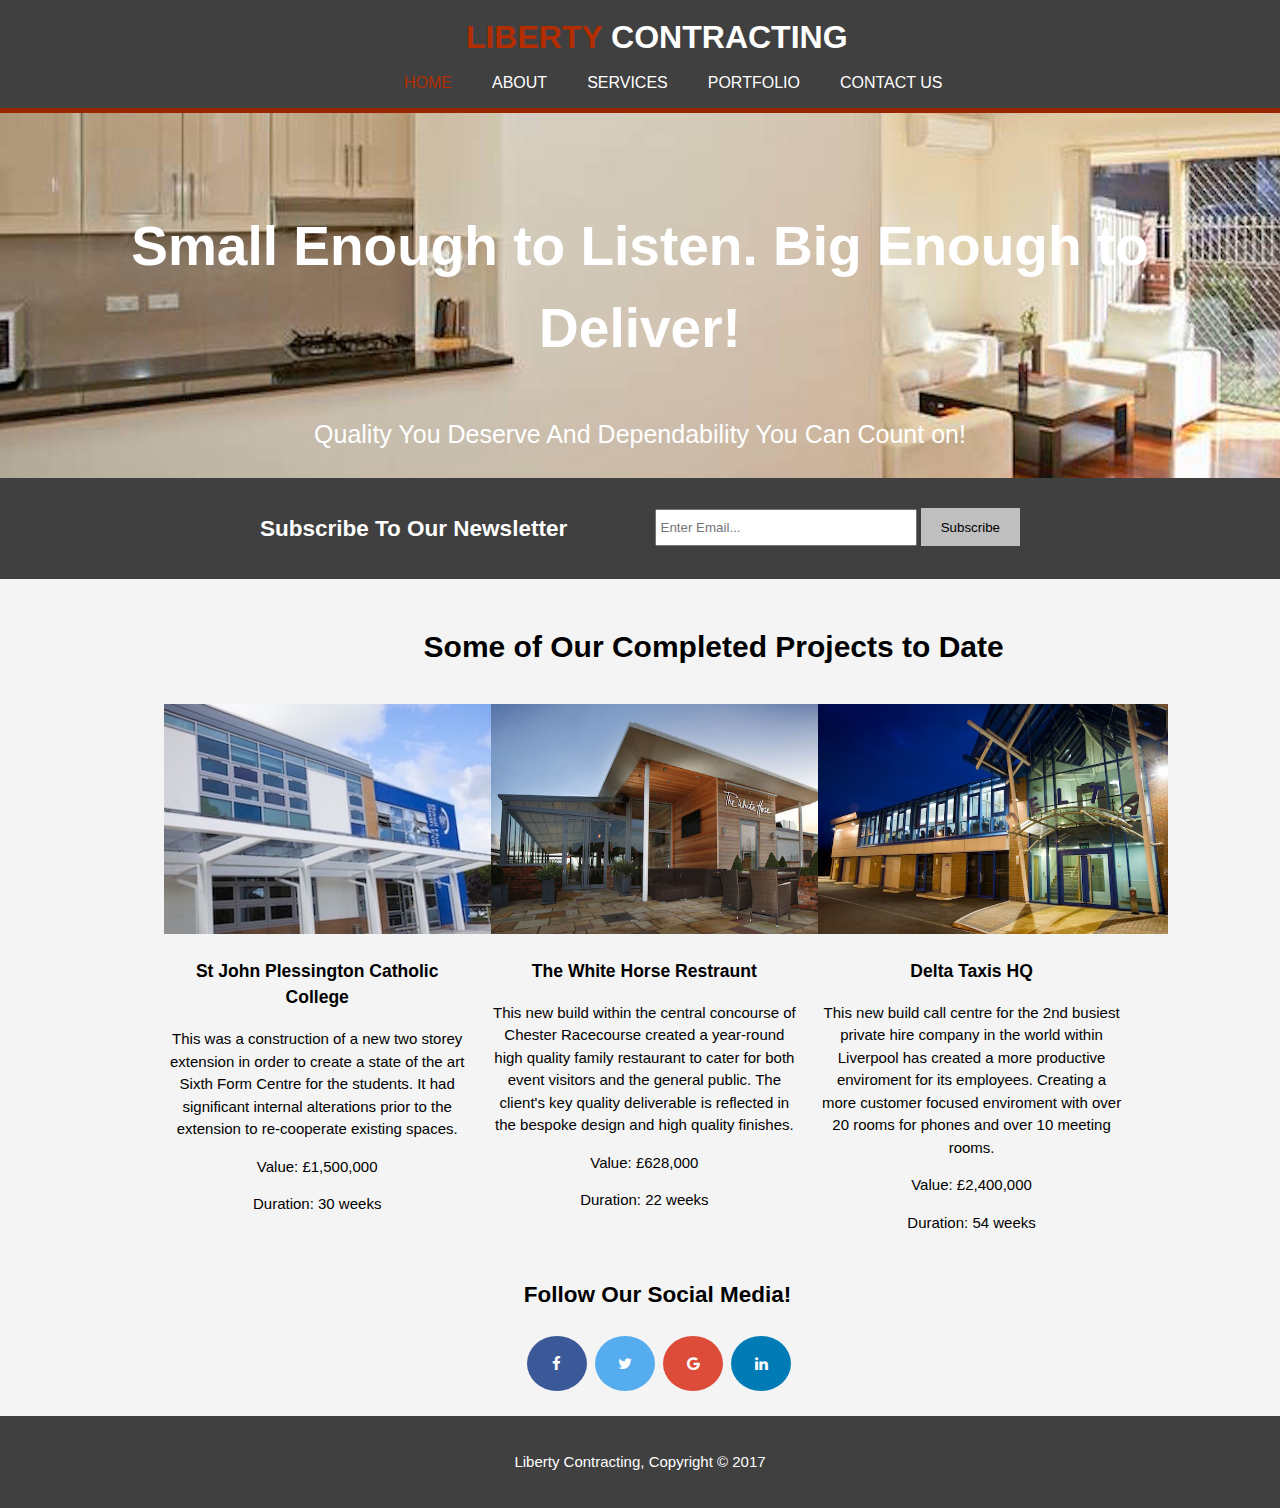
<file: Fictional - Liberty Contracting/Liberty Cotracting/index.html>
<!DOCTYPE html>
<html>
  <head>
    <meta charset="utf-8">
    <meta name="viewport" content="width=device-width">
    <meta name="description" content="Coursework 1">
  	<meta name="author" content="Matthew Cutts">

    <title>Liberty Contracting | Welcome</title>

    <link rel="stylesheet" href="./css/index.css">
    <link rel="stylesheet" href="https://cdnjs.cloudflare.com/ajax/libs/font-awesome/4.7.0/css/font-awesome.min.css">

  </head>
  <body>
    <header>
      <div class="container">
        <div id="title">
          <a href="index.html"><h1><span class="highlight">LIBERTY</span> CONTRACTING </h1></a>
        </div>
        <nav>
          <ul>
            <li class="page"><a href="index.html">Home</a></li>
            <li><a href="about.html">About</a></li>
            <li><a href="services.html">Services</a></li>
            <li><a href="portfolio.html">Portfolio</a></li>
            <li><a href="contactus.html">Contact Us</a></li>
          </ul>
        </nav>
      </div>
    </header>

    <section id="mainImg">
      <div class="container">
        <h2>Small Enough to Listen. Big Enough to Deliver!</h2>
        <p>Quality You Deserve And Dependability You Can Count on!</p>
      </div>
    </section>

    <section id="subscribe">
      <div class="container">
        <h2>Subscribe To Our Newsletter</h2>
        <form>
          <input type="email" placeholder="Enter Email...">
          <button type="submit" class="but1">Subscribe</button>
        </form>
      </div>
    </section>

    <section id="projects">
      <div class="rowContainer">
        <h2> Some of Our Completed Projects to Date </h2>
        <div class="image">
          <a href="portfolio.html"><img src="./img/BasilHulme2.jpeg" alt ="St john Plessington"></a>
          <h3>St John Plessington Catholic College</h3>
          <p>This was a construction of a new two storey extension in order to create a state of the art Sixth Form Centre for the students. It had significant internal alterations prior to the extension to re-cooperate existing spaces.</p>
          <p> Value: £1,500,000 </p>
          <p> Duration: 30 weeks </p>
        </div>
        <div class="image">
          <a href="portfolio.html"><img src="./img/white-horse.jpg" alt ="The White Horse Restraunt"></a>
          <h3>The White Horse Restraunt</h3>
          <p>This new build within the central concourse of Chester Racecourse created a year-round high quality family restaurant to cater for both event visitors and the general public. The client's key quality deliverable is reflected in the bespoke design and high quality finishes.</p>
          <p> Value: £628,000</p>
          <p> Duration: 22 weeks </p>
        </div>
        <div class="image">
          <a href="portfolio.html"><img src="./img/deltaTaxis.jpg" alt ="Delta Taxis HQ"></a>
          <h3>Delta Taxis HQ</h3>
          <p>This new build call centre for the 2nd busiest private hire company in the world within Liverpool has created a more productive enviroment for its employees. Creating a more customer focused enviroment with over 20 rooms for phones and over 10 meeting rooms.</p>
          <p> Value: £2,400,000</p>
          <p> Duration: 54 weeks </p>
        </div>
      </div>
    </section>

    <div class="icon">
      <h2> Follow Our Social Media!</h2>
      <a href="https://www.facebook.com" class="fa fa-facebook"></a>
      <a href="https://twitter.com" class="fa fa-twitter"></a>
      <a href="https://plus.google.com" class="fa fa-google"></a>
      <a href="https://www.linkedin.com" class="fa fa-linkedin"></a>
    </div>

    <footer>
      <p>Liberty Contracting, Copyright &copy; 2017</p>
    </footer>
  </body>
</html>
</file>
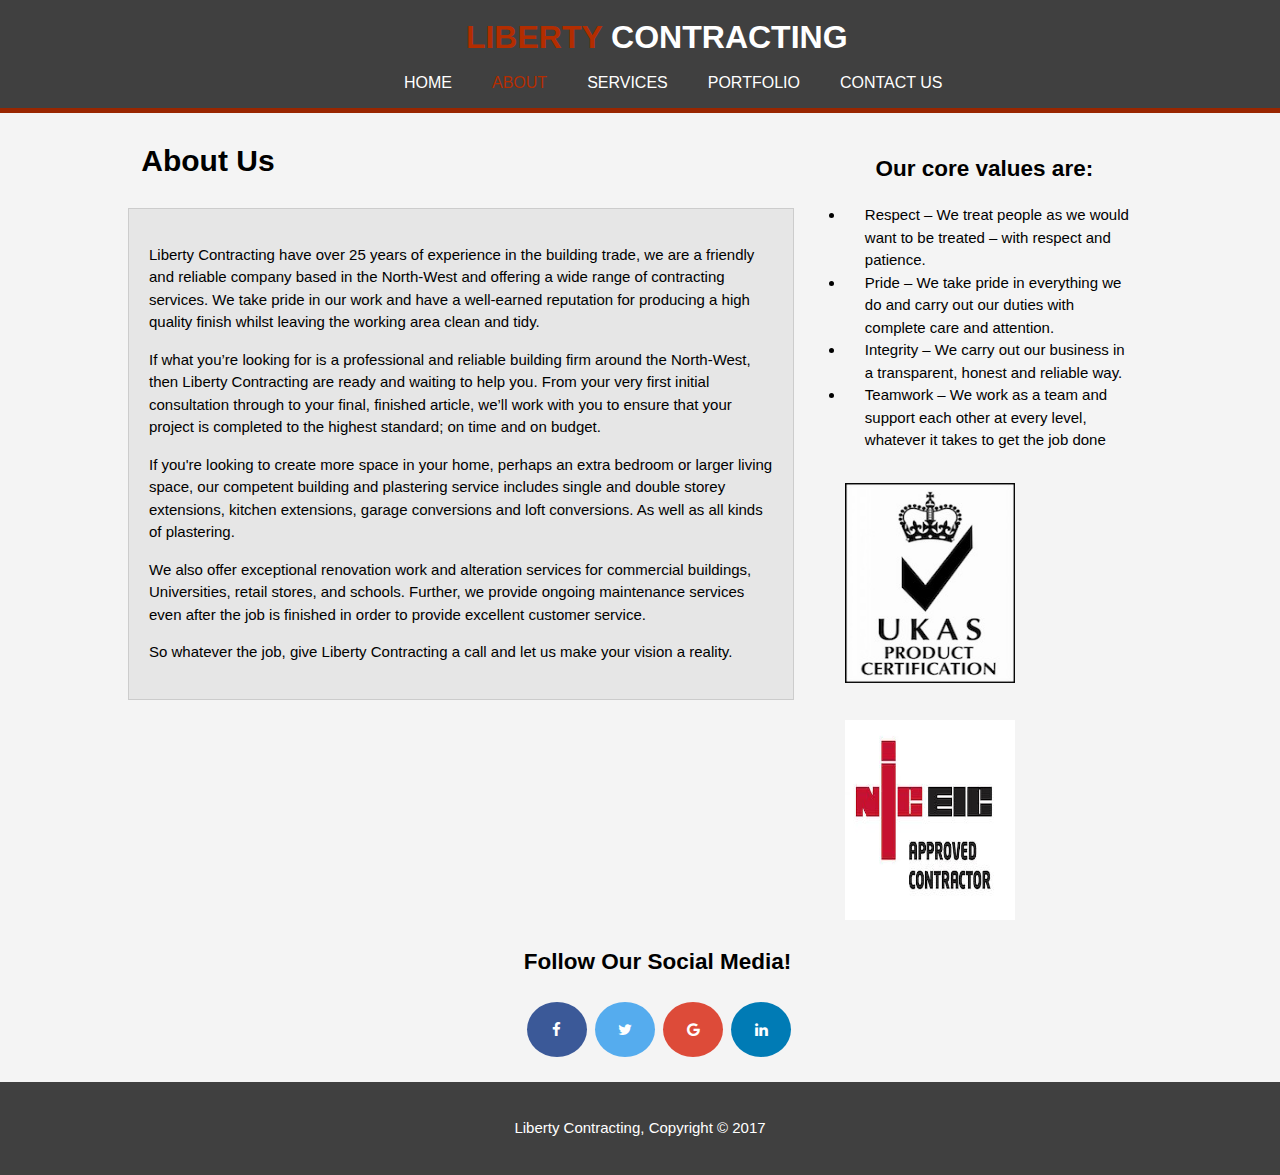
<file: Fictional - Liberty Contracting/Liberty Cotracting/about.html>
<!DOCTYPE html>
<html lang="en">
  <head>
    <meta charset="utf-8">
    <meta name="viewport" content="width=device-width">
    <meta name="description" content="Coursework 1">
    <meta name="author" content="Matthew Cutts">
    <title>Liberty Contracting | About</title>

    <link rel="stylesheet" href="./css/about.css">
    <link rel="stylesheet" href="https://cdnjs.cloudflare.com/ajax/libs/font-awesome/4.7.0/css/font-awesome.min.css">


  </head>
  <body>
    <header>
      <div class="container">
        <div id="title">
          <a href="index.html"><h1><span class="highlight">LIBERTY</span> CONTRACTING</h1></a>
        </div>
        <nav>
          <ul>
            <li><a href="index.html">Home</a></li>
            <li class="page"><a href="about.html">About</a></li>
            <li><a href="services.html">Services</a></li>
            <li><a href="portfolio.html">Portfolio</a></li>
            <li><a href="contactus.html">Contact Us</a></li>
          </ul>
        </nav>
      </div>
    </header>

    <section>
      <div class="container">
        <article id="main">
            <h2>About Us</h2>
            <div class="wrap">
            <p>
              Liberty Contracting have over 25 years of experience in the building trade, we are a friendly and reliable company based in the North-West and offering a wide range of contracting services. We take pride in our work and have a well-earned reputation for producing a high quality finish whilst leaving the working area clean and tidy.
            </p>
            <p>
              If what you’re looking for is a professional and reliable building firm around the North-West, then Liberty Contracting are ready and waiting to help you. From your very first initial consultation through to your final, finished article, we’ll work with you to ensure that your project is completed to the highest standard; on time and on budget.
            </p>
            <p>
              If you're looking to create more space in your home, perhaps an extra bedroom or larger living space, our competent building and plastering service includes single and double storey extensions, kitchen extensions, garage conversions and loft conversions. As well as all kinds of plastering.
            </p>
            <p>
              We also offer exceptional renovation work and alteration services for commercial buildings, Universities, retail stores, and schools. Further, we provide ongoing maintenance services even after the job is finished in order to provide excellent customer service.
            </p>
            <p>
              So whatever the job, give Liberty Contracting a call and let us make your vision a reality.
            </p>
          </div>
        </article>

        <aside id="sidebar_right">
            <h2>Our core values are:</h2>
            <ul>
              <li>Respect – We treat people as we would want to be treated – with respect and patience.</li>
              <li>Pride – We take pride in everything we do and carry out our duties with complete care and attention.</li>
              <li>Integrity – We carry out our business in a transparent, honest and reliable way.</li>
              <li>Teamwork – We work as a team and support each other at every level, whatever it takes to get the job done</li>
            </ul>
            <img src="./img/ukas.jpg" alt ="UKAS Acredited">
            <img src="./img/niceicapprovedcontractorlogo.jpg" alt ="NICEIC approved">
        </aside>

      </div>
    </section>

    <div class="icon">
      <h2> Follow Our Social Media!</h2>
      <a href="https://www.facebook.com" class="fa fa-facebook"></a>
      <a href="https://twitter.com" class="fa fa-twitter"></a>
      <a href="https://plus.google.com" class="fa fa-google"></a>
      <a href="https://www.linkedin.com" class="fa fa-linkedin"></a>
    </div>


    <footer>
      <p>Liberty Contracting, Copyright &copy; 2017</p>
    </footer>
  </body>
</html>
</file>
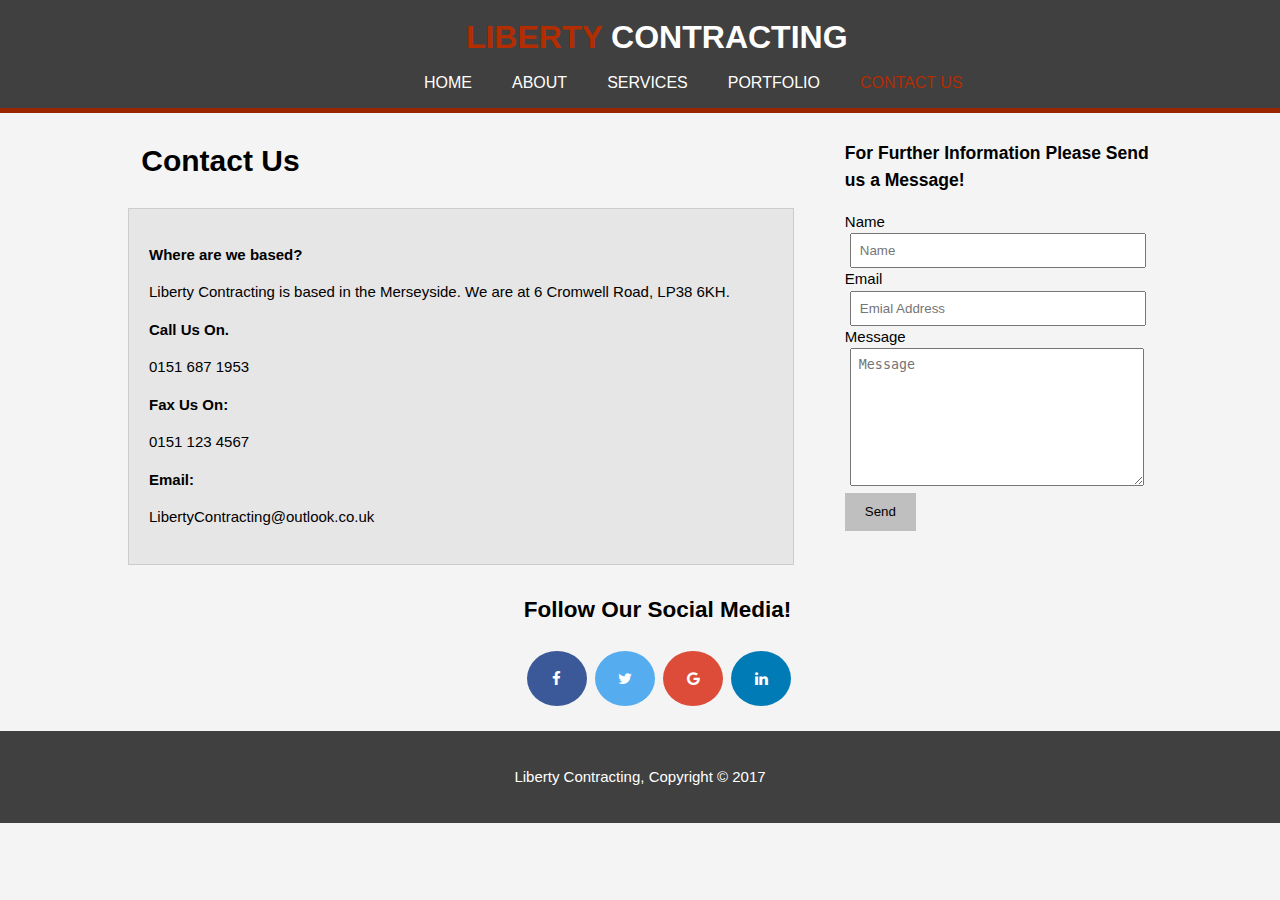
<file: Fictional - Liberty Contracting/Liberty Cotracting/contactus.html>
<!DOCTYPE html>
<html lang="en">
  <head>
    <meta charset="utf-8">
    <meta name="viewport" content="width=device-width">
    <meta name="description" content="Coursework 1">
    <meta name="author" content="Matthew Cutts">
    <title>Liberty Contracting | Contact Us</title>

    <link rel="stylesheet" href="./css/contactus.css">
    <link rel="stylesheet" href="https://cdnjs.cloudflare.com/ajax/libs/font-awesome/4.7.0/css/font-awesome.min.css">


  </head>
  <body>
    <header>
      <div class="container">
        <div id="title">
          <a href="index.html"><h1><span class="highlight">LIBERTY</span> CONTRACTING </h1></a>
        </div>
        <nav>
          <ul>
            <li><a href="index.html">Home</a></li>
            <li><a href="about.html">About</a></li>
            <li><a href="services.html">Services</a></li>
            <li><a href="portfolio.html">Portfolio</a></li>
            <li class="page"><a href="contactus.html">Contact Us</a></li>
          </ul>
        </nav>
      </div>
    </header>

    <section>
      <div class="container">
        <article id="main">
          <h2>Contact Us</h2>
            <div class="wrap">
                <p><b> Where are we based? </b></p>
                <p>Liberty Contracting is based in the Merseyside. We are at 6 Cromwell Road, LP38 6KH. </p>
                <p><b> Call Us On.</b></p>
                <p> 0151 687 1953 </p>
                <p><b> Fax Us On: </b> </p>
                <p> 0151 123 4567</p>
                <p><b> Email: </b></p>
                <p> LibertyContracting@outlook.co.uk </p>
          </div>
        </article>

        <aside id="sidebar_right">
            <h3>For Further Information Please Send us a Message!</h3>
            <form class="contact">
              <div>
                <label>Name</label><br>
                <input type="text" placeholder="Name">
              </div>
              <div>
                <label>Email</label><br>
                <input type="email" placeholder="Emial Address">
              </div>
              <div>
                <label class="message">Message</label><br>
                <textarea placeholder="Message"></textarea>
              </div>
              <button class="but1" type="submit">Send</button>
          </form>
        </aside>
      </div>
    </section>

    <div class="icon">
      <h2> Follow Our Social Media!</h2>
      <a href="https://www.facebook.com" class="fa fa-facebook"></a>
      <a href="https://twitter.com" class="fa fa-twitter"></a>
      <a href="https://plus.google.com" class="fa fa-google"></a>
      <a href="https://www.linkedin.com" class="fa fa-linkedin"></a>
    </div>


    <footer>
      <p>Liberty Contracting, Copyright &copy; 2017</p>
    </footer>
  </body>
</html>
</file>
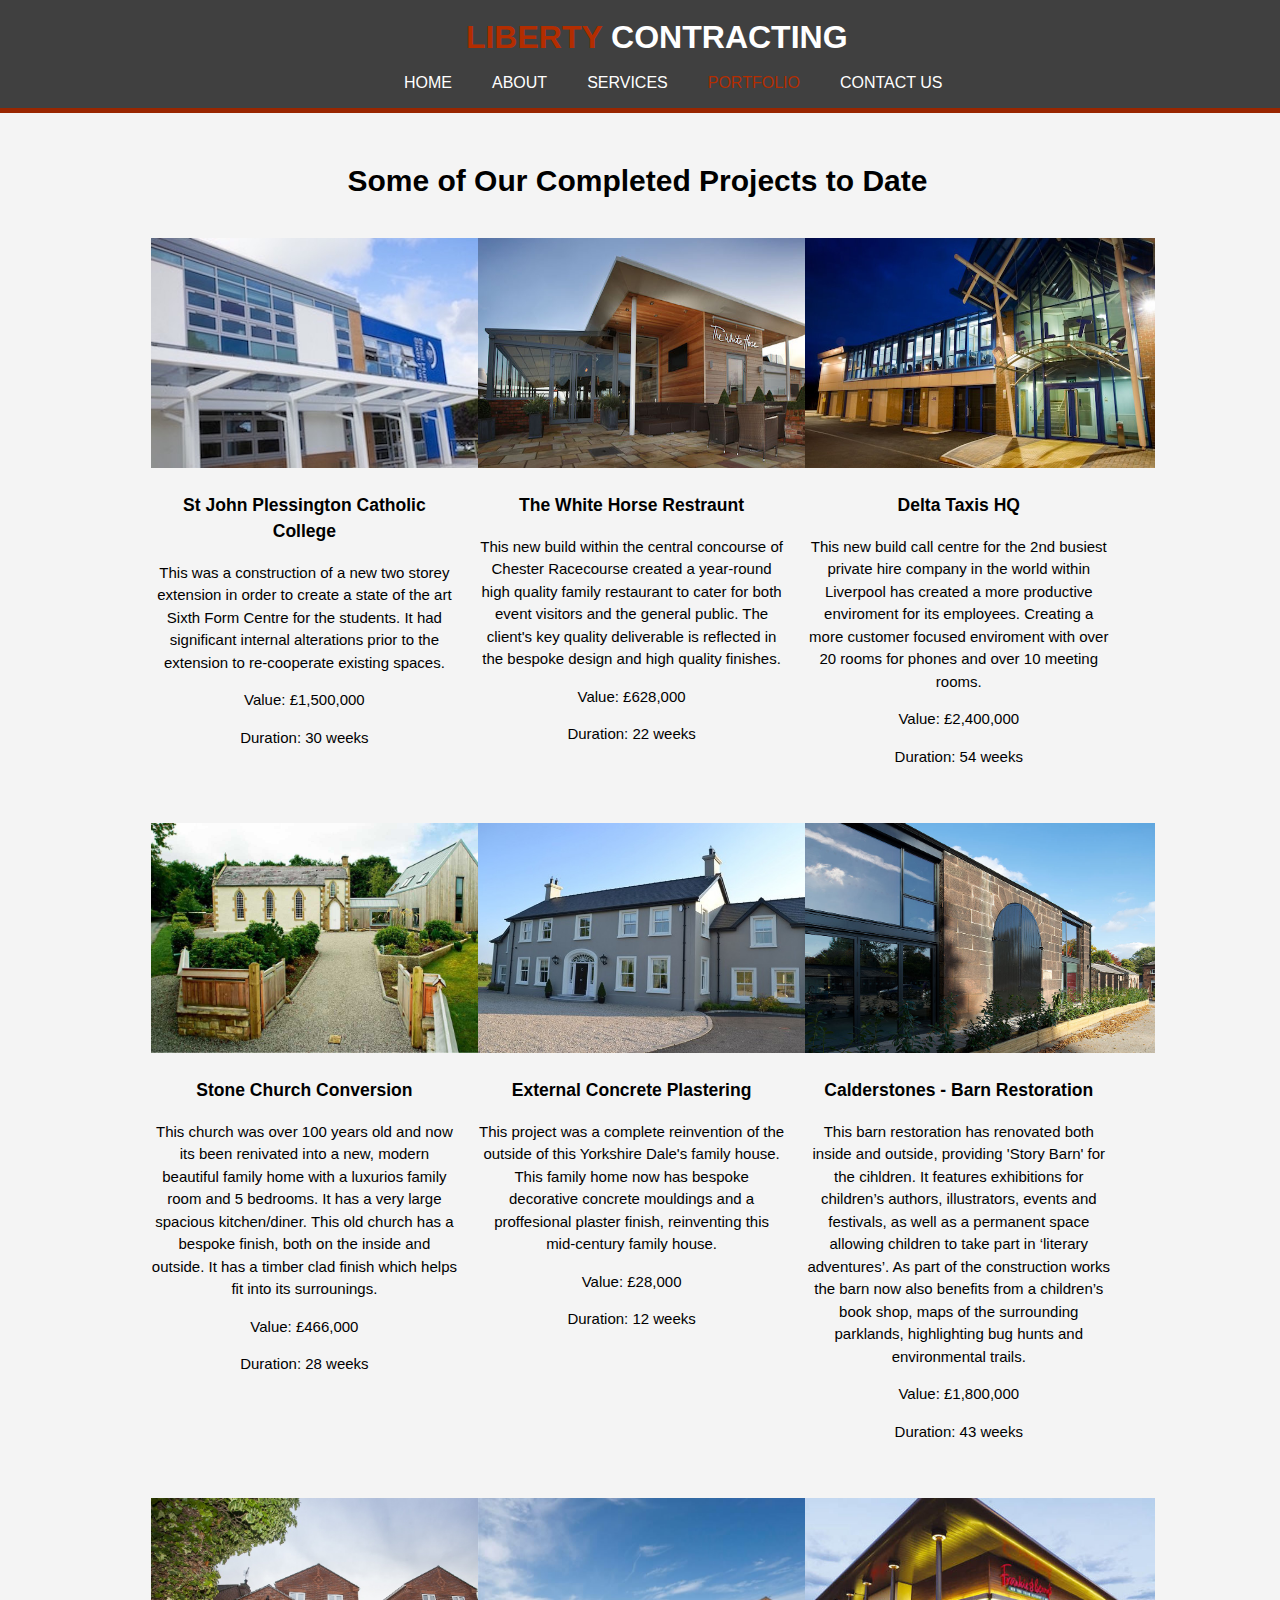
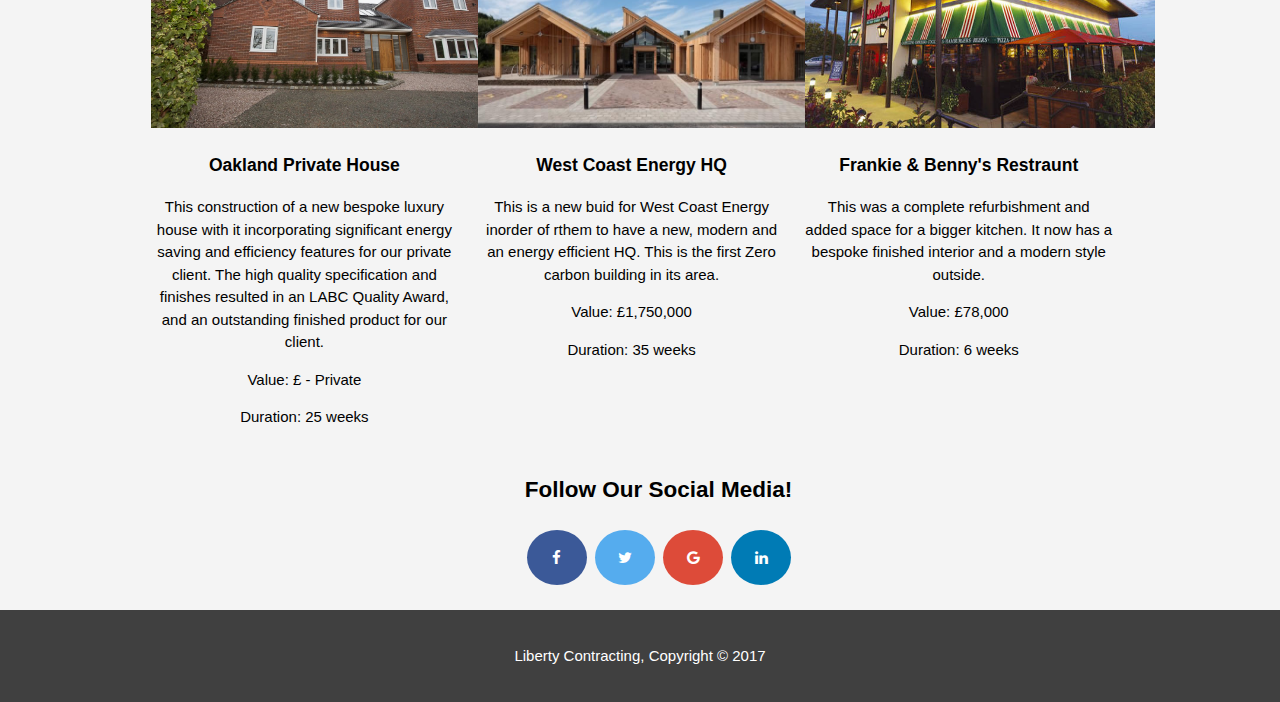
<file: Fictional - Liberty Contracting/Liberty Cotracting/portfolio.html>
<!DOCTYPE html>
<html lang="en">
  <head>
    <meta charset="utf-8">
    <meta name="viewport" content="width=device-width">
    <meta name="description" content="Coursework 1">
  	<meta name="author" content="Matthew Cutts">

    <title>Liberty Contracting | Welcome</title>

    <link rel="stylesheet" href="./css/portfolio.css">
    <link rel="stylesheet" href="https://cdnjs.cloudflare.com/ajax/libs/font-awesome/4.7.0/css/font-awesome.min.css">

  </head>
  <body>
    <header>
      <div class="container">
        <div id="title">
          <a href="index.html"><h1><span class="highlight">LIBERTY</span> CONTRACTING </h1></a>
        </div>
        <nav>
          <ul>
            <li><a href="index.html">Home</a></li>
            <li><a href="about.html">About</a></li>
            <li><a href="services.html">Services</a></li>
            <li class="page"><a href="portfolio.html">Portfolio</a></li>
            <li><a href="contactus.html">Contact Us</a></li>
          </ul>
        </nav>
      </div>
    </header>

    <section id="projRow1">
      <div class="rowContainer">
        <h2> Some of Our Completed Projects to Date </h2>
        <div class="image">
          <img src="./img/BasilHulme2.jpeg" alt="SJP College">
          <h3>St John Plessington Catholic College</h3>
          <p>This was a construction of a new two storey extension in order to create a state of the art Sixth Form Centre for the students. It had significant internal alterations prior to the extension to re-cooperate existing spaces.</p>
          <p> Value: £1,500,000 </p>
          <p> Duration: 30 weeks </p>
        </div>
        <div class="image">
          <img src="./img/white-horse.jpg" alt="The White Horse Restraunt">
          <h3>The White Horse Restraunt</h3>
          <p>This new build within the central concourse of Chester Racecourse created a year-round high quality family restaurant to cater for both event visitors and the general public. The client's key quality deliverable is reflected in the bespoke design and high quality finishes.</p>
          <p> Value: £628,000</p>
          <p> Duration: 22 weeks </p>
        </div>
        <div class="image">
          <img src="./img/deltaTaxis.jpg" alt="Delta Taxis HQ">
          <h3>Delta Taxis HQ</h3>
          <p>This new build call centre for the 2nd busiest private hire company in the world within Liverpool has created a more productive enviroment for its employees. Creating a more customer focused enviroment with over 20 rooms for phones and over 10 meeting rooms.</p>
          <p> Value: £2,400,000</p>
          <p> Duration: 54 weeks </p>
        </div>
      </div>
    </section>

    <section id="projRow2">
      <div class="rowContainer">
        <div class="image">
          <img src="./img/churchConversion.png" alt="Church conversions">
          <h3>Stone Church Conversion</h3>
          <p> This church was over 100 years old and now its been renivated into a new, modern beautiful family home with a luxurios family room and 5 bedrooms. It has a very large spacious kitchen/diner. This old church has a bespoke finish, both on the inside and outside. It has a timber clad finish which helps fit into its surrounings.</p>
          <p> Value: £466,000 </p>
          <p> Duration: 28 weeks </p>
        </div>
        <div class="image">
          <img src="./img/outsidePlastering.jpg" alt="Outside plastering">
          <h3> External Concrete Plastering</h3>
          <p> This project was a complete reinvention of the outside of this Yorkshire Dale's family house. This family home now has bespoke decorative concrete mouldings and a proffesional plaster finish, reinventing this mid-century family house. </p>
          <p> Value: £28,000</p>
          <p> Duration: 12 weeks </p>
        </div>
        <div class="image">
          <img src="./img/Calderstones.jpg" alt="Barn Restoration">
          <h3>Calderstones - Barn Restoration</h3>
          <p> This barn restoration has renovated both inside and outside, providing 'Story Barn' for the cihldren. It features exhibitions for children’s authors, illustrators, events and festivals, as well as a permanent space allowing children to take part in ‘literary adventures’. As part of the construction works the barn now also benefits from a children’s book shop, maps of the surrounding parklands, highlighting bug hunts and environmental trails. </p>
          <p> Value: £1,800,000</p>
          <p> Duration: 43 weeks </p>
        </div>
      </div>
    </section>

    <section id="projRow3">
      <div class="rowContainer">
        <div class="image">
          <img src="./img/OaklandHouse.jpg" alt="Private house">
          <h3>Oakland Private House</h3>
          <p>This construction of a new bespoke luxury house with it incorporating significant energy saving and efficiency features for our private client. The high quality specification and finishes resulted in an LABC Quality Award, and an outstanding finished product for our client. </p>
          <p> Value: £ - Private </p>
          <p> Duration: 25 weeks </p>
        </div>
        <div class="image">
          <img src="./img/WestCoastEnergy.jpg" alt="West Coast Energy HQ">
          <h3>West Coast Energy HQ</h3>
          <p>This is a new buid for West Coast Energy inorder of rthem to have a new, modern and an energy efficient HQ. This is the first Zero carbon building in its area. </p>
          <p> Value: £1,750,000</p>
          <p> Duration: 35 weeks </p>
        </div>
        <div class="image">
          <img src="./img/FrankieBennys.jpg" alt="Frankies and bennies">
          <h3>Frankie & Benny's Restraunt</h3>
          <p>This was a complete refurbishment and added space for a bigger kitchen. It now has a bespoke finished interior and a modern style outside.  </p>
          <p> Value: £78,000</p>
          <p> Duration: 6 weeks </p>
        </div>
      </div>
    </section>

    <div class="icon">
      <h2> Follow Our Social Media!</h2>
      <a href="https://www.facebook.com" class="fa fa-facebook"></a>
      <a href="https://twitter.com" class="fa fa-twitter"></a>
      <a href="https://plus.google.com" class="fa fa-google"></a>
      <a href="https://www.linkedin.com" class="fa fa-linkedin"></a>
    </div>


    <footer>
      <p>Liberty Contracting, Copyright &copy; 2017</p>
    </footer>
  </body>
</html>
</file>
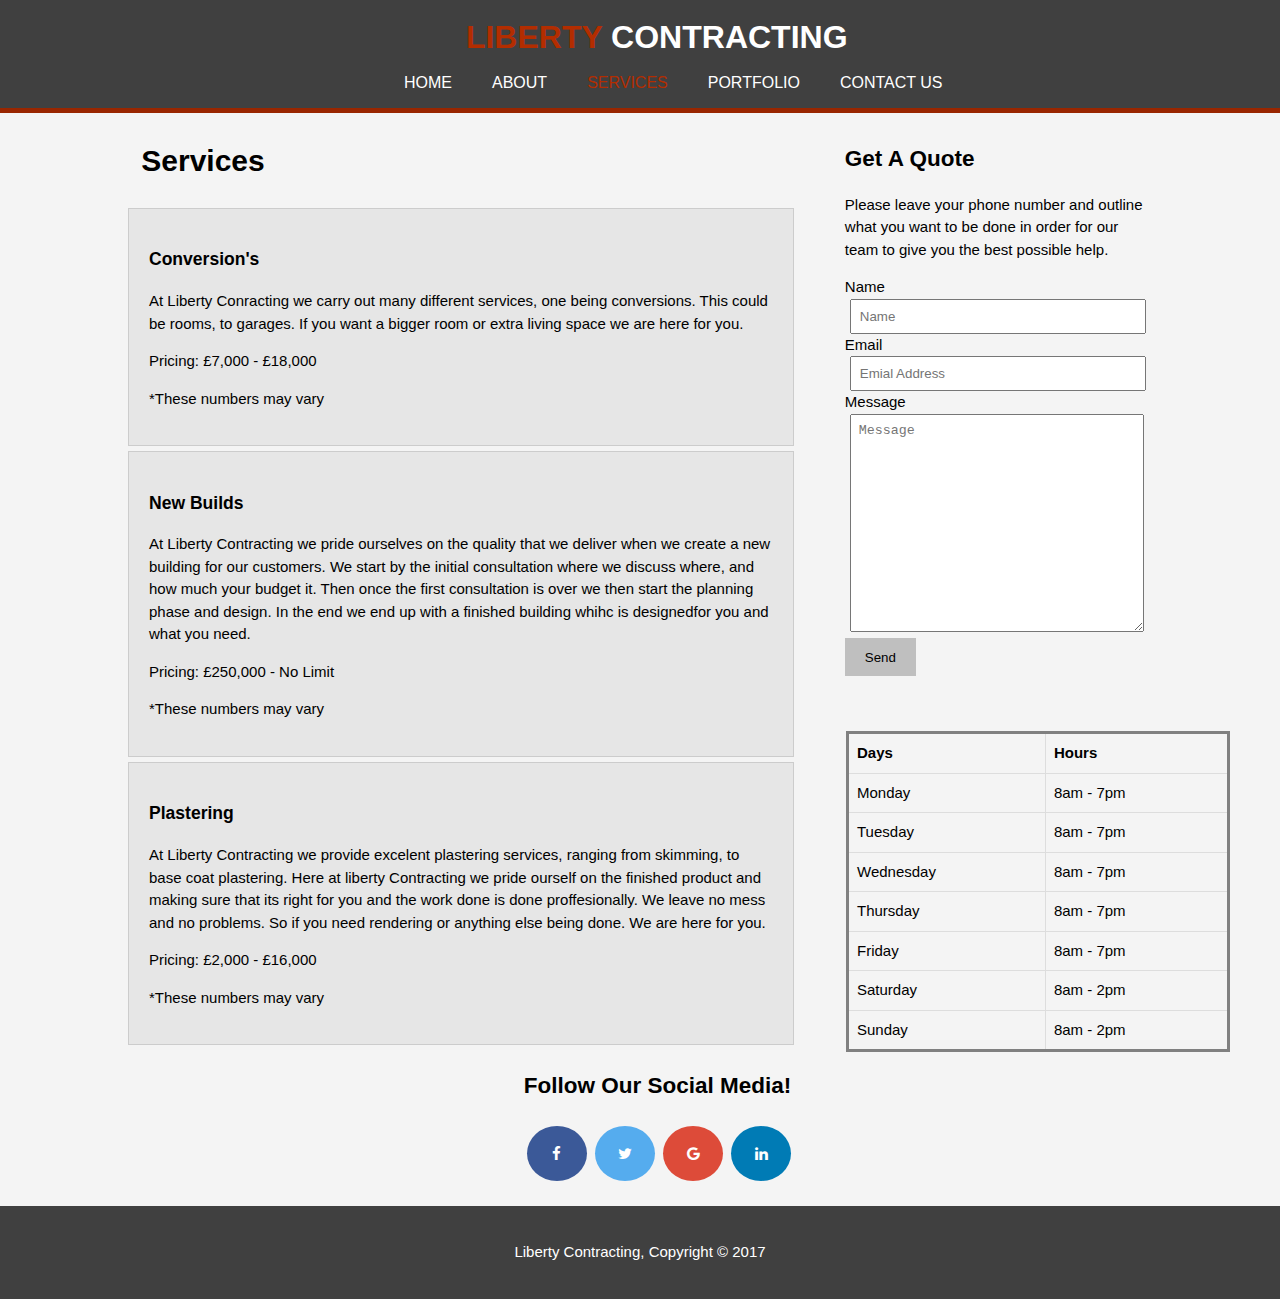
<file: Fictional - Liberty Contracting/Liberty Cotracting/services.html>
<!DOCTYPE html>
<html lang="en">
  <head>
    <meta charset="utf-8">
    <meta name="viewport" content="width=device-width">
    <meta name="description" content="Coursework 1">
    <meta name="author" content="Matthew Cutts">

    <title>Liberty Contracting | Services</title>

    <link rel="stylesheet" href="./css/services.css">
    <link rel="stylesheet" href="https://cdnjs.cloudflare.com/ajax/libs/font-awesome/4.7.0/css/font-awesome.min.css">

  </head>
  <body>
    <header>
      <div class="container">
        <div id="title">
          <a href="index.html"><h1><span class="highlight">LIBERTY</span> CONTRACTING</h1></a>
        </div>
        <nav>
          <ul>
            <li><a href="index.html">Home</a></li>
            <li><a href="about.html">About</a></li>
            <li class="page"><a href="services.html">Services</a></li>
            <li><a href="portfolio.html">Portfolio</a></li>
            <li><a href="contactus.html">Contact Us</a></li>
          </ul>
        </nav>
      </div>
    </header>

    <section>
      <div class="container">
        <article id="main">
          <h2>Services</h2>
          <ul id="services">
            <li>
              <h3>Conversion's</h3>
              <p> At Liberty Conracting we carry out many different services, one being conversions. This could be rooms,
                to garages. If you want a bigger room or extra living space we are here for you. </p>
						  <p>Pricing: £7,000 - £18,000</p>
              <p> *These numbers may vary </p>
            </li>

            <li>
              <h3>New Builds</h3>
              <p> At Liberty Contracting we pride ourselves on the quality that we deliver when we create a new building for our
                customers. We start by the initial consultation where we discuss where, and how much your budget it. Then
                once the first consultation is over we then start the planning phase and design.
                In the end we end up with a finished building whihc is designedfor you and what you need.  </p>
						  <p>Pricing: £250,000 - No Limit </p>
              <p> *These numbers may vary </p>
            </li>

            <li>
              <h3>Plastering</h3>
              <p> At Liberty Contracting we provide excelent plastering services, ranging from skimming, to base coat plastering.
                Here at liberty Contracting we pride ourself on the finished product and making sure that its right for you and
                the work done is done proffesionally. We leave no mess and no problems.
                So if you need rendering or anything else being done. We are here for you. </p>
						  <p>Pricing: £2,000 - £16,000</p>
              <p> *These numbers may vary </p>
            </li>
          </ul>
        </article>

        <aside id="sidebar_right">
            <h2>Get A Quote</h2>
            <p> Please leave your phone number and outline what you want to be done
              in order for our team to give you the best possible help. </p>
            <form class="price">
  						<div>
  							<label>Name</label><br>
  							<input type="text" placeholder="Name">
  						</div>
  						<div>
  							<label>Email</label><br>
  							<input type="email" placeholder="Emial Address">
  						</div>
  						<div>
  							<label>Message</label><br>
  							<textarea placeholder="Message"></textarea>
  						</div>
  						<button class="but1" type="submit">Send</button>
					</form>
          </div>
          <div id="times">
            <table>
              <tr>
                <th>Days</th>
                <th>Hours</th>
              </tr>
              <tr>
                <td>Monday</td>
                <td>8am - 7pm</td>
              </tr>
              <tr>
                <td>Tuesday</td>
                <td>8am - 7pm</td>
              </tr>
              <tr>
                <td>Wednesday</td>
                <td>8am - 7pm</td>

              </tr>
              <tr>
                <td>Thursday</td>
                <td>8am - 7pm</td>
              </tr>
              <tr>
                <td>Friday</td>
                <td>8am - 7pm</td>
              </tr>
              <tr>
                <td>Saturday</td>
                <td>8am - 2pm</td>
              </tr>
              <tr>
                <td>Sunday</td>
                <td>8am - 2pm</td>
              </tr>
            </table>
          </div>
        </aside>
    </section>

    <div class="icon">
      <h2> Follow Our Social Media!</h2>
      <a href="https://www.facebook.com" class="fa fa-facebook"></a>
      <a href="https://twitter.com" class="fa fa-twitter"></a>
      <a href="https://plus.google.com" class="fa fa-google"></a>
      <a href="https://www.linkedin.com" class="fa fa-linkedin"></a>
    </div>


    <footer>
      <p>Liberty Contracting, Copyright &copy; 2017</p>
    </footer>
  </body>
</html>
</file>
<file: Fictional - Liberty Contracting/Liberty Cotracting/css/index.css>
body{
  font: 15px/1.5 Arial;
  padding:0;
  margin:0;
  background-color:#f4f4f4;
}

/* Global */

.container{
  width:80%;
  margin:auto;
  overflow:hidden;
}

/* Header **/
header{
  background:#404040;
  color:#FFFFFF;
  padding-top:1%;
  padding-bottom: 1%;
  min-height:70px;
  border-bottom:#992600 5px solid;
}

ul{
  margin:0;
  padding:0;
}

header a{
  color:#ffffff;
  text-decoration:none;
  text-transform: uppercase;
  font-size:16px;
}

header li{
  float: left;
  display: inline;
  padding: 0 20px 0 20px;
}

header #title{
  margin-left: 33%;
}

header #title h1{
  margin:0;
}

header nav{
  margin-top: 1%;
  margin-left: 25%;
}

header .highlight, header .page a{
  color:#b32d00;
}

header a:hover{
  color:#cccccc;
  font-weight:bold;
}

.container h1{
  margin-left: 20%;
}

/* mainImg */
#mainImg{
  min-height:400%;
  background:url('../img/showcase2.jpg') no-repeat 0 -430px;
  text-align:center;
  color: white;
}

#mainImg h2{
  margin-top:9%;
  font-size:55px;
  /*margin-bottom:3%;
  margin-left: 1%;*/
}

#mainImg p{
  font-size:25px;
}

/* subscribe */
#subscribe{
  padding:15px;
  color:#ffffff;
  background:#404040
}

#subscribe h2{
  float:left;
  margin-left: 12%;
}

#subscribe form {
  float:right;
  margin-top:15px;
  margin-right: 12%;
}

#subscribe input[type="email"]{
  padding:4px;
  height:25px;
  width:250px;
}

.but1{
  height:38px;
  background:#bfbfbf;
  border:0;
  padding-left: 20px;
  padding-right:20px;
  color:black;
}

/* Projects */
.rowContainer{
  width:80%;
  margin:auto;
  overflow:hidden;
  margin-left: 12%;
}

.rowContainer h2{
  margin-left: 270px;
  font-size: 30px;
}


#projects{
  margin-top:20px;
}

#projects .image{
  float:left;
  text-align: center;
  width:30%;
  padding:10px;
}

#projects .image img{
  width:350px;
  height: 230px;
}

/* Social Media */
.icon{
  margin-left: 41%;
}

.icon h2{
  margin-left: -1px;
}

.fa {
  padding: 20px;
  font-size: 30px;
  width: 20px;
  text-align: center;
  text-decoration: none;
  margin: 5px 2px;
  border-radius: 50%;
}

.fa:hover {
    opacity: 0.7;
}

.fa-facebook {
  background: #3B5998;
  color: white;
}

.fa-twitter {
  background: #55ACEE;
  color: white;
}

.fa-google {
  background: #dd4b39;
  color: white;
}

.fa-linkedin {
  background: #007bb5;
  color: white;
}

footer{
  padding:20px;
  margin-top:20px;
  color:#ffffff;
  background-color:#404040;
  text-align: center;
}
</file>
<file: Fictional - Liberty Contracting/Liberty Cotracting/css/about.css>
body{
  font: 15px/1.5 Arial, Helvetica,sans-serif;
  padding:0;
  margin:0;
  background-color:#f4f4f4;
}

/* Global */
.container{
  width:80%;
  margin:auto;
  overflow:hidden;
}

/* Header **/
header{
  background:#404040;
  color:#FFFFFF;
  padding-top:1%;
  padding-bottom: 1%;
  min-height:70px;
  border-bottom:#992600 5px solid;
}

ul{
  margin:0;
  padding:0;
}

header a{
  color:#ffffff;
  text-decoration:none;
  text-transform: uppercase;
  font-size:16px;
}

header li{
  float: left;
  display: inline;
  padding: 0 20px 0 20px;
}

header #title{
  margin-left: 33%;
}

header #title h1{
  margin:0;
}

header nav{
  margin-top: 1%;
  margin-left: 25%;
}

header .highlight, header .page a{
  color:#b32d00;
}

header a:hover{
  color:#cccccc;
  font-weight:bold;
}

.container h1{
  margin-left: 20%;
}


/* main */

section h2{
  margin-left: 10%;
}
.wrap{
  padding:5px;
  background:#e6e6e6;
  color: black;
  margin-top:10px;
  margin-bottom:10px;
  list-style: none;
  padding:20px;
  border: #cccccc solid 1px;
  margin-top: 10px;
}

article#main{
  float:left;
  width:65%;
}

article#main h2{
  margin-left: 2%;
  font-size: 30px;
}

/* Sidebar */
aside#sidebar_right{
  float:right;
  width:30%;
  margin-top:2%;
}
#sidebar_right li{
  padding: 0 20px 0 20px;
}

aside img{
  margin-top: 10%;
  width: 170px;
  height: 200px;
}

/* Social Media */
.icon{
  margin-left: 41%;
}

.icon h2{
  margin-left: -1px;
}

.fa {
  padding: 20px;
  font-size: 30px;
  width: 20px;
  text-align: center;
  text-decoration: none;
  margin: 5px 2px;
  border-radius: 50%;
}

.fa:hover {
    opacity: 0.7;
}

.fa-facebook {
  background: #3B5998;
  color: white;
}

.fa-twitter {
  background: #55ACEE;
  color: white;
}

.fa-google {
  background: #dd4b39;
  color: white;
}

.fa-linkedin {
  background: #007bb5;
  color: white;
}

footer{
  padding:20px;
  margin-top:20px;
  color:#ffffff;
  background-color:#404040;
  text-align: center;
}
</file>
<file: Fictional - Liberty Contracting/Liberty Cotracting/css/contactus.css>
body{
  font: 15px/1.5 Arial, Helvetica,sans-serif;
  padding:0;
  margin:0;
  background-color:#f4f4f4;
}

/* Global */

.container{
  width:80%;
  margin:auto;
  overflow:hidden;
}

/* Header **/
header{
  background:#404040;
  color:#FFFFFF;
  padding-top:1%;
  padding-bottom: 1%;
  min-height:70px;
  border-bottom:#992600 5px solid;
}

ul{
  margin:0;
  padding:0;
}

header a{
  color:#ffffff;
  text-decoration:none;
  text-transform: uppercase;
  font-size:16px;
}

header li{
  float: left;
  display: inline;
  padding: 0 20px 0 20px;
}

header #title{
  margin-left: 33%;
}

header #title h1{
  margin:0;
}

header nav{
  margin-top: 1%;
  margin-left: 25%;
}

header .highlight, header .page a{
  color:#b32d00;
}

header a:hover{
  color:#cccccc;
  font-weight:bold;
}

.container h1{
  margin-left: 20%;
}

/* main */
article#main{
  float:left;
  width:65%;
}

article#main h2{
  margin-left: 2%;
  font-size: 30px;
}

article#main li, ul{
    padding: 0 20px 0 20px;

}

/* sidebar_right */
.wrap{
  padding:15px;
  background:#e6e6e6;
  color: black;
  margin-top:10px;
  margin-bottom:10px;
  list-style: none;
  padding:20px;
  border: #cccccc solid 1px;
}

.but1{
  height:38px;
  background:#bfbfbf;
  border:0;
  padding-left: 20px;
  padding-right:20px;
  color:black;
}

aside#sidebar_right{
  float:right;
  width:30%;
  margin-top:10px;
  height: 100px;
}

aside#sidebar_right .contact input, aside#sidebar_right .contact textarea{
  width:90%;
  padding:8px;
  margin-left: 5px;
}

h3{
  margin-left: 0px;
}

textarea{
  height: 120px;
  width: 90%;
  margin-left: 5px;
}

/* Social Media */
.icon{
  margin-left: 41%;
}

.icon h2{
  margin-left: -1px;
}

.fa {
  padding: 20px;
  font-size: 30px;
  width: 20px;
  text-align: center;
  text-decoration: none;
  margin: 5px 2px;
  border-radius: 50%;
}

.fa:hover {
    opacity: 0.7;
}

.fa-facebook {
  background: #3B5998;
  color: white;
}

.fa-twitter {
  background: #55ACEE;
  color: white;
}

.fa-google {
  background: #dd4b39;
  color: white;
}

.fa-linkedin {
  background: #007bb5;
  color: white;
}


footer{
  padding:20px;
  margin-top:20px;
  color:#ffffff;
  background-color:#404040;
  text-align: center;
}
</file>
<file: Fictional - Liberty Contracting/Liberty Cotracting/css/portfolio.css>
body{
  font: 15px/1.5 Arial;
  padding:0;
  margin:0;
  background-color:#f4f4f4;
}

.container{
  width:80%;
  margin:auto;
  overflow:hidden;
}


/* Header **/
header{
  background:#404040;
  color:#FFFFFF;
  padding-top:1%;
  padding-bottom: 1%;
  min-height:70px;
  border-bottom:#992600 5px solid;
}

ul{
  margin:0;
  padding:0;
}

header a{
  color:#ffffff;
  text-decoration:none;
  text-transform: uppercase;
  font-size:16px;
}

header li{
  float: left;
  display: inline;
  padding: 0 20px 0 20px;
}

header #title{
  margin-left: 33%;
}

header #title h1{
  margin:0;
}

header nav{
  margin-top: 1%;
  margin-left: 25%;
}

header .highlight, header .page a{
  color:#b32d00;
}

header a:hover{
  color:#cccccc;
  font-weight:bold;
}

.container h1{
  margin-left: 20%;
}


/* Portfolio */
.rowContainer{
  width:80%;
  margin:auto;
  overflow:hidden;
  margin-left: 11%;
}

.rowContainer h2{
  text-align: center;
  font-size: 30px;
  margin-left: -3%;
}

#projRow1{
  margin-top:20px;

}

#projRow1 .image{
  float:left;
  text-align: center;
  width:30%;
  padding:10px;
}

#projRow1 .image img{
  width:350px;
  height: 230px;
}

#projRow2{
  margin-top:20px;
}

#projRow2 .image{
  float:left;
  text-align: center;
  width:30%;
  padding:10px;
}

#projRow2 .image img{
  width:350px;
  height: 230px;
}

#projRow3{
  margin-top:20px;
}

#projRow3 .image{
  float:left;
  text-align: center;
  width:30%;
  padding:10px;
}

#projRow3 .image img{
  width:350px;
  height: 230px;
}

/* Social Network */
.icon{
  margin-left: 41%;
}

.icon h1{
  margin-left: -1px;
}

.fa {
  padding: 20px;
  font-size: 30px;
  width: 20px;
  text-align: center;
  text-decoration: none;
  margin: 5px 2px;
  border-radius: 50%;
}

.fa:hover {
    opacity: 0.7;
}

.fa-facebook {
  background: #3B5998;
  color: white;
}

.fa-twitter {
  background: #55ACEE;
  color: white;
}

.fa-google {
  background: #dd4b39;
  color: white;
}

.fa-linkedin {
  background: #007bb5;
  color: white;
}

footer{
  padding:20px;
  margin-top:20px;
  color:#ffffff;
  background-color:#404040;
  text-align: center;
}
</file>
<file: Fictional - Liberty Contracting/Liberty Cotracting/css/services.css>
body{
  font: 15px/1.5 Arial, Helvetica,sans-serif;
  padding:0;
  margin:0;
  background-color:#f4f4f4;
}

/* Global */

.container{
  width:80%;
  margin:auto;
  overflow:hidden;
}

/* Header **/
header{
  background:#404040;
  color:#FFFFFF;
  padding-top:1%;
  padding-bottom: 1%;
  min-height:70px;
  border-bottom:#992600 5px solid;
}

ul{
  margin:0;
  padding:0;
}

header a{
  color:#ffffff;
  text-decoration:none;
  text-transform: uppercase;
  font-size:16px;
}

header li{
  float: left;
  display: inline;
  padding: 0 20px 0 20px;
}

header #title{
  margin-left: 33%;
}

header #title h1{
  margin:0;
}

header nav{
  margin-top: 1%;
  margin-left: 25%;
}

header .highlight, header .page a{
  color:#b32d00;
}

header a:hover{
  color:#cccccc;
  font-weight:bold;
}

.container h1{
  margin-left: 20%;
}

/* main */
article#main{
  float:left;
  width:65%;
}

article#main h2{
  margin-left: 2%;
  font-size: 30px;
}

/* Services */
ul#services li{
  list-style: none;
  padding:20px;
  border: #cccccc solid 1px;
  margin-bottom:5px;
  background:#e6e6e6;
}

/* sidebar_right */
.but1{
  height:38px;
  background:#bfbfbf;
  border:0;
  padding-left: 20px;
  padding-right:20px;
  color:black;
}

aside#sidebar_right{
  float:right;
  width:30%;
  margin-top:10px;
}

aside#sidebar_right .price input, aside#sidebar_right .price textarea{
  width:90%;
  padding:8px;
  margin-left: 5px;
}

#sidebar_right h2{
  margin-left: 0px;
}

textarea{
  height: 200px;
  width: 90%;
  margin-left: 5px;
}

#times{
  float: right;
  width: 30%;
  margin-right: 50px;
  margin-top: -319px;
}
table {
    font-family: arial, sans-serif;
    border-collapse: collapse;
    width: 100%;
    border-style: solid;
}

td, th {
    border: 1px solid #dddddd;
    text-align: left;
    padding: 8px;
}


/* Social Media */
.icon{
  margin-left: 41%;
}

.icon h2{
  margin-left: -1px;
}

.fa {
  padding: 20px;
  font-size: 30px;
  width: 20px;
  text-align: center;
  text-decoration: none;
  margin: 5px 2px;
  border-radius: 50%;
}

.fa:hover {
    opacity: 0.7;
}

.fa-facebook {
  background: #3B5998;
  color: white;
}

.fa-twitter {
  background: #55ACEE;
  color: white;
}

.fa-google {
  background: #dd4b39;
  color: white;
}

.fa-linkedin {
  background: #007bb5;
  color: white;
}

footer{
  padding:20px;
  margin-top:20px;
  color:#ffffff;
  background-color:#404040;
  text-align: center;
}
</file>
